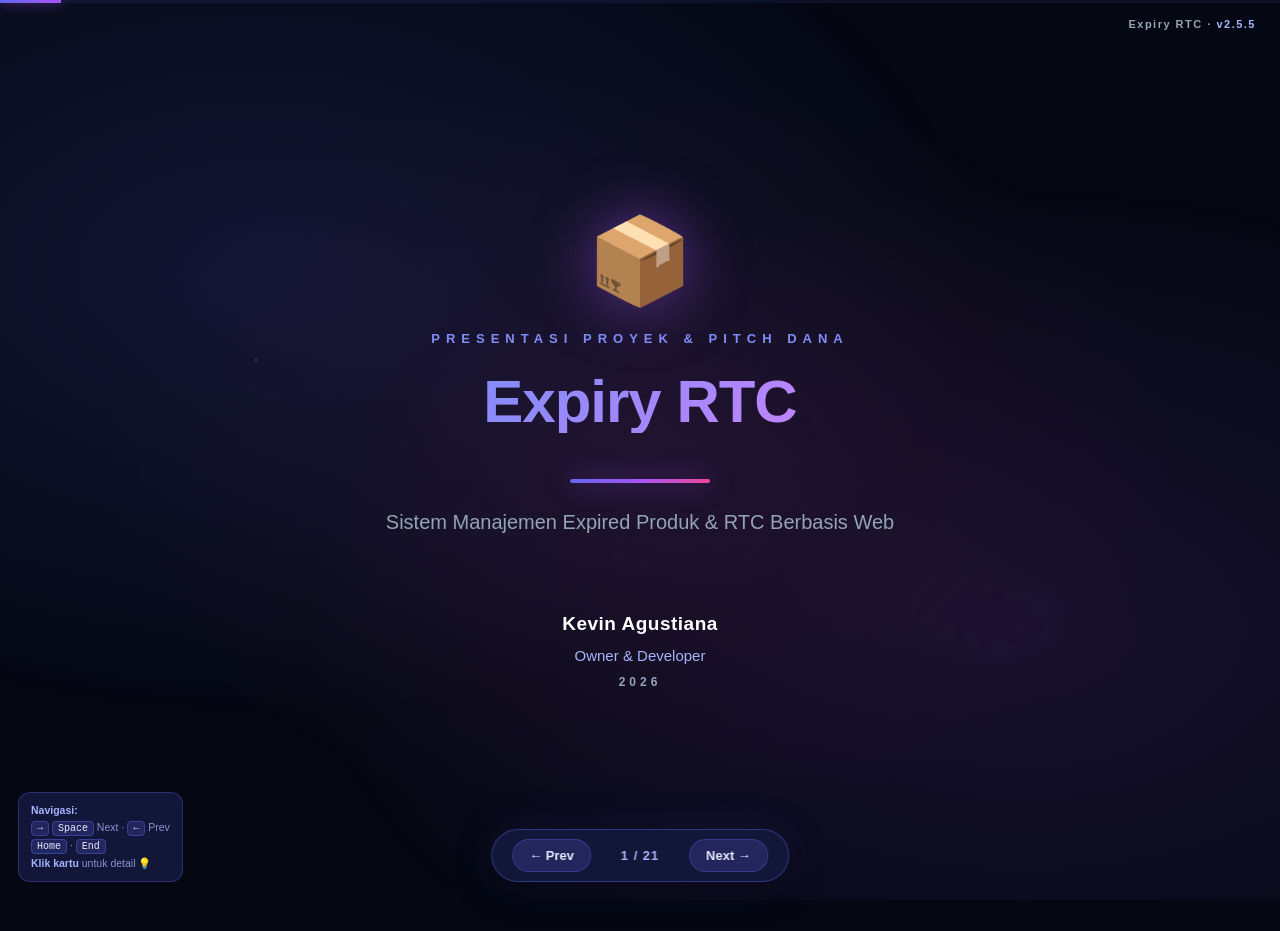
<file: presentasi.html>
<!DOCTYPE html>
<html lang="id">
<head>
<meta charset="UTF-8">
<meta name="viewport" content="width=device-width, initial-scale=1.0">
<title>Expiry RTC — Presentasi Proyek & Pitch Dana</title>
<style>
  * { box-sizing: border-box; margin: 0; padding: 0; }
  body {
    font-family: -apple-system, BlinkMacSystemFont, 'Segoe UI', Roboto, sans-serif;
    background: #050813; color: #e8ecff; overflow: hidden; height: 100vh;
    -webkit-font-smoothing: antialiased;
  }

  #particles {
    position: fixed; inset: 0; z-index: 0; pointer-events: none;
    background:
      radial-gradient(ellipse at 20% 30%, rgba(99,102,241,.15) 0%, transparent 50%),
      radial-gradient(ellipse at 80% 70%, rgba(168,85,247,.12) 0%, transparent 50%),
      radial-gradient(ellipse at 50% 50%, rgba(236,72,153,.08) 0%, transparent 60%);
  }
  #particles::before {
    content: ''; position: absolute; inset: 0;
    background-image:
      radial-gradient(1px 1px at 10% 20%, #fff, transparent),
      radial-gradient(1px 1px at 30% 70%, #a5b4fc, transparent),
      radial-gradient(2px 2px at 70% 30%, #fff, transparent),
      radial-gradient(1px 1px at 90% 60%, #ec4899, transparent),
      radial-gradient(1px 1px at 50% 90%, #6366f1, transparent),
      radial-gradient(2px 2px at 15% 80%, #fff, transparent),
      radial-gradient(1px 1px at 65% 15%, #a855f7, transparent),
      radial-gradient(1px 1px at 85% 40%, #fff, transparent),
      radial-gradient(1px 1px at 40% 50%, #818cf8, transparent);
    background-size: 200% 200%;
    animation: drift 60s linear infinite;
    opacity: .6;
  }
  @keyframes drift {
    0% { background-position: 0% 0%; }
    100% { background-position: 100% 100%; }
  }

  .deck { position: relative; width: 100vw; height: 100vh; z-index: 1; }
  .slide {
    position: absolute; inset: 0;
    display: flex; flex-direction: column;
    padding: 55px 70px; overflow-y: auto;
    opacity: 0;
    transform: translateY(40px) scale(.98);
    transition: opacity .55s cubic-bezier(.4,0,.2,1), transform .55s cubic-bezier(.4,0,.2,1);
    pointer-events: none;
  }
  .slide.active {
    opacity: 1; transform: translateY(0) scale(1); pointer-events: auto;
  }
  .slide.prev { transform: translateY(-40px) scale(.98); }
  .slide.center { justify-content: center; align-items: center; text-align: center; }

  .slide.active > * { animation: staggerIn .55s cubic-bezier(.4,0,.2,1) backwards; }
  .slide.active > *:nth-child(1) { animation-delay: .08s; }
  .slide.active > *:nth-child(2) { animation-delay: .16s; }
  .slide.active > *:nth-child(3) { animation-delay: .24s; }
  .slide.active > *:nth-child(4) { animation-delay: .32s; }
  .slide.active > *:nth-child(5) { animation-delay: .40s; }
  @keyframes staggerIn {
    from { opacity: 0; transform: translateY(24px); }
    to { opacity: 1; transform: translateY(0); }
  }

  h1 {
    font-size: 60px; font-weight: 900; line-height: 1.05; margin-bottom: 24px;
    letter-spacing: -1px;
    background: linear-gradient(135deg, #818cf8, #c084fc, #f472b6, #818cf8);
    background-size: 300% 300%;
    -webkit-background-clip: text; -webkit-text-fill-color: transparent;
    background-clip: text;
    animation: gradientShift 6s ease infinite;
  }
  @keyframes gradientShift {
    0%, 100% { background-position: 0% 50%; }
    50% { background-position: 100% 50%; }
  }
  h2 {
    font-size: 34px; font-weight: 800; margin-bottom: 24px; color: #fff;
    letter-spacing: -.5px;
    display: flex; align-items: center; gap: 14px;
  }
  h2::after {
    content: ''; flex: 1; height: 1px;
    background: linear-gradient(90deg, rgba(99,102,241,.5), transparent);
  }
  h3 { font-size: 18px; font-weight: 700; margin-bottom: 12px; color: #a5b4fc; letter-spacing: .3px; }
  p { font-size: 16px; line-height: 1.7; color: #c7d2fe; margin-bottom: 12px; }
  ul { list-style: none; padding: 0; }
  li {
    font-size: 15px; line-height: 1.6; color: #c7d2fe;
    padding-left: 30px; position: relative; margin-bottom: 8px;
  }
  li::before { content: '▸'; position: absolute; left: 8px; color: #a855f7; font-weight: bold; }
  .subtitle { font-size: 20px; color: #94a3b8; margin-bottom: 32px; }
  .tagline {
    font-size: 13px; color: #818cf8; letter-spacing: 6px;
    text-transform: uppercase; margin-bottom: 24px; font-weight: 700;
    animation: pulseGlow 2s ease-in-out infinite alternate;
  }
  @keyframes pulseGlow {
    0% { text-shadow: 0 0 8px rgba(129,140,248,.4); }
    100% { text-shadow: 0 0 20px rgba(129,140,248,.9), 0 0 40px rgba(168,85,247,.4); }
  }

  .grid-2 { display: grid; grid-template-columns: 1fr 1fr; gap: 20px; margin-top: 16px; }
  .grid-3 { display: grid; grid-template-columns: repeat(3, 1fr); gap: 16px; margin-top: 16px; }
  .grid-4 { display: grid; grid-template-columns: repeat(4, 1fr); gap: 14px; margin-top: 16px; }

  .card {
    background: linear-gradient(135deg, rgba(99, 102, 241, 0.08), rgba(168, 85, 247, 0.04));
    border: 1px solid rgba(99, 102, 241, 0.25);
    border-radius: 16px; padding: 20px;
    transition: all .35s cubic-bezier(.4,0,.2,1);
    cursor: pointer; position: relative; overflow: hidden;
  }
  .card::before {
    content: ''; position: absolute; top: 0; left: -100%;
    width: 100%; height: 100%;
    background: linear-gradient(90deg, transparent, rgba(168,85,247,.15), transparent);
    transition: left .6s;
  }
  .card:hover::before { left: 100%; }
  .card:hover {
    transform: translateY(-6px) scale(1.02);
    border-color: rgba(168, 85, 247, 0.7);
    box-shadow: 0 20px 60px rgba(99, 102, 241, 0.3), 0 0 0 1px rgba(168, 85, 247, 0.2);
  }
  .card::after {
    content: '💡'; position: absolute; top: 10px; right: 12px;
    font-size: 11px; opacity: 0; transition: opacity .3s;
  }
  .card:hover::after { opacity: .5; }
  .card .icon { font-size: 30px; margin-bottom: 10px; display: block; transition: transform .35s; }
  .card:hover .icon { transform: scale(1.15) rotate(-5deg); }
  .card h4 { font-size: 15px; font-weight: 700; color: #fff; margin-bottom: 6px; }
  .card p { font-size: 12.5px; color: #a5b4fc; margin: 0; line-height: 1.5; }

  .card.good {
    background: linear-gradient(135deg, rgba(34, 197, 94, 0.1), rgba(34, 197, 94, 0.03));
    border-color: rgba(34, 197, 94, 0.35);
  }
  .card.good:hover {
    border-color: rgba(34, 197, 94, 0.8);
    box-shadow: 0 20px 60px rgba(34, 197, 94, 0.25), 0 0 0 1px rgba(34, 197, 94, 0.3);
  }
  .card.good h4 { color: #86efac; }

  .card.bad {
    background: linear-gradient(135deg, rgba(239, 68, 68, 0.1), rgba(239, 68, 68, 0.03));
    border-color: rgba(239, 68, 68, 0.35);
  }
  .card.bad:hover {
    border-color: rgba(239, 68, 68, 0.8);
    box-shadow: 0 20px 60px rgba(239, 68, 68, 0.25), 0 0 0 1px rgba(239, 68, 68, 0.3);
  }
  .card.bad h4 { color: #fca5a5; }

  .card.warn {
    background: linear-gradient(135deg, rgba(251, 191, 36, 0.1), rgba(251, 191, 36, 0.03));
    border-color: rgba(251, 191, 36, 0.35);
  }
  .card.warn:hover {
    border-color: rgba(251, 191, 36, 0.8);
    box-shadow: 0 20px 60px rgba(251, 191, 36, 0.25), 0 0 0 1px rgba(251, 191, 36, 0.3);
  }
  .card.warn h4 { color: #fcd34d; }

  .stat {
    background: linear-gradient(135deg, rgba(99, 102, 241, 0.15), rgba(168, 85, 247, 0.08));
    border: 1px solid rgba(99, 102, 241, 0.35);
    border-radius: 16px; padding: 20px; text-align: center;
    position: relative; overflow: hidden; transition: all .35s;
  }
  .stat:hover {
    transform: translateY(-4px);
    border-color: rgba(168, 85, 247, 0.7);
    box-shadow: 0 16px 50px rgba(99,102,241,.3);
  }
  .stat .num {
    font-size: 36px; font-weight: 900; display: block;
    background: linear-gradient(135deg, #fff, #c7d2fe);
    -webkit-background-clip: text; -webkit-text-fill-color: transparent;
    background-clip: text; letter-spacing: -1px;
  }
  .stat .lbl {
    font-size: 11px; color: #a5b4fc; text-transform: uppercase;
    letter-spacing: 1.5px; margin-top: 6px; font-weight: 600;
  }

  .badge {
    display: inline-block; padding: 4px 11px; border-radius: 20px;
    font-size: 11px; font-weight: 700; margin: 2px 2px 2px 0;
    white-space: nowrap;
  }
  .badge-blue   { background: #dbeafe; color: #1e40af; }
  .badge-green  { background: #dcfce7; color: #166534; }
  .badge-purple { background: #ede9fe; color: #5b21b6; }
  .badge-orange { background: #fef3c7; color: #92400e; }
  .badge-pink   { background: #fce7f3; color: #9d174d; }
  .badge-red    { background: #fee2e2; color: #991b1b; }
  .badge-gray   { background: #e5e7eb; color: #374151; }

  table {
    width: 100%; border-collapse: collapse; margin-top: 16px;
    background: rgba(99, 102, 241, 0.04);
    border-radius: 14px; overflow: hidden;
    border: 1px solid rgba(99, 102, 241, 0.2);
  }
  th {
    background: rgba(99, 102, 241, 0.22); padding: 12px 16px; text-align: left;
    font-size: 12px; font-weight: 700; color: #fff;
    text-transform: uppercase; letter-spacing: 1px;
  }
  td {
    padding: 10px 16px; font-size: 13px; color: #c7d2fe;
    border-top: 1px solid rgba(99, 102, 241, 0.12);
    vertical-align: middle;
  }
  table tr:not(:first-child):hover { background: rgba(99, 102, 241, 0.1); }
  td b { color: #fff; }

  .modal-bg {
    position: fixed; inset: 0;
    background: rgba(5, 8, 19, .88);
    backdrop-filter: blur(12px); -webkit-backdrop-filter: blur(12px);
    z-index: 500; display: none; align-items: center; justify-content: center;
    padding: 40px; opacity: 0; transition: opacity .3s;
  }
  .modal-bg.show { display: flex; opacity: 1; }
  .modal {
    background: linear-gradient(135deg, #141a3d, #1a1f4a);
    border: 1px solid rgba(168, 85, 247, 0.4);
    border-radius: 24px; padding: 32px 36px;
    max-width: 560px; width: 100%;
    box-shadow: 0 40px 100px rgba(0,0,0,.6), 0 0 60px rgba(168,85,247,.25);
    position: relative;
    transform: scale(.9) translateY(20px);
    transition: transform .35s cubic-bezier(.4,0,.2,1);
    max-height: 80vh; overflow-y: auto;
  }
  .modal-bg.show .modal { transform: scale(1) translateY(0); }
  .modal-icon { font-size: 48px; margin-bottom: 12px; animation: modalIconPop .5s cubic-bezier(.34,1.56,.64,1); }
  @keyframes modalIconPop {
    0% { transform: scale(0) rotate(-45deg); }
    100% { transform: scale(1) rotate(0); }
  }
  .modal h3 { font-size: 20px; color: #fff; margin-bottom: 12px; }
  .modal p { font-size: 14.5px; line-height: 1.75; color: #c7d2fe; margin-bottom: 10px; }
  .modal .modal-close {
    position: absolute; top: 14px; right: 18px;
    background: rgba(239, 68, 68, 0.15);
    border: 1px solid rgba(239, 68, 68, 0.4);
    color: #fca5a5; width: 34px; height: 34px; border-radius: 50%;
    font-size: 20px; cursor: pointer; transition: all .2s;
    display: flex; align-items: center; justify-content: center;
    font-family: inherit;
  }
  .modal .modal-close:hover { background: rgba(239, 68, 68, 0.3); transform: rotate(90deg); }

  .nav {
    position: fixed; bottom: 18px; left: 50%; transform: translateX(-50%);
    background: rgba(20, 26, 61, 0.92);
    backdrop-filter: blur(16px); -webkit-backdrop-filter: blur(16px);
    border: 1px solid rgba(99, 102, 241, 0.4);
    border-radius: 44px; padding: 9px 20px;
    display: flex; align-items: center; gap: 14px;
    z-index: 100;
    box-shadow: 0 8px 32px rgba(0,0,0,.5), 0 0 40px rgba(99,102,241,.15);
  }
  .nav button {
    background: rgba(99, 102, 241, 0.2); color: #e8ecff;
    border: 1px solid rgba(99, 102, 241, 0.35);
    border-radius: 22px; padding: 8px 16px;
    font-size: 13px; font-weight: 700;
    cursor: pointer; font-family: inherit; transition: all .25s;
    display: flex; align-items: center; gap: 6px;
  }
  .nav button:hover {
    background: rgba(99, 102, 241, 0.5);
    border-color: rgba(168, 85, 247, 0.7);
    transform: translateY(-1px);
    box-shadow: 0 6px 20px rgba(99,102,241,.4);
  }
  .nav .counter {
    font-size: 13px; color: #a5b4fc; font-weight: 700;
    min-width: 70px; text-align: center; letter-spacing: 1px;
    font-variant-numeric: tabular-nums;
  }

  .progress {
    position: fixed; top: 0; left: 0; right: 0; height: 3px;
    background: rgba(99, 102, 241, 0.1); z-index: 200;
  }
  .progress > div {
    height: 100%;
    background: linear-gradient(90deg, #6366f1, #a855f7, #ec4899, #6366f1);
    background-size: 300% 100%;
    animation: progressShift 3s linear infinite;
    transition: width .4s cubic-bezier(.4,0,.2,1);
    box-shadow: 0 0 12px rgba(168, 85, 247, 0.8);
  }
  @keyframes progressShift {
    0% { background-position: 0% 50%; }
    100% { background-position: 100% 50%; }
  }

  .footer {
    position: fixed; top: 18px; right: 24px;
    font-size: 11px; color: #94a3b8; z-index: 50;
    letter-spacing: 1.5px; font-weight: 600;
  }
  .footer b { color: #a5b4fc; }

  .hint {
    position: fixed; bottom: 18px; left: 18px;
    background: rgba(20, 26, 61, 0.92); backdrop-filter: blur(12px);
    border: 1px solid rgba(99, 102, 241, 0.3);
    border-radius: 12px; padding: 9px 12px;
    font-size: 10.5px; color: #8894c9;
    z-index: 100; line-height: 1.6; max-width: 180px;
  }
  .hint b { color: #a5b4fc; }
  .hint kbd {
    background: rgba(99,102,241,.2);
    border: 1px solid rgba(99,102,241,.4);
    border-radius: 4px; padding: 1px 5px;
    font-size: 10px; color: #e8ecff; font-family: monospace;
  }

  .hero-icon {
    font-size: 85px; margin-bottom: 20px;
    animation: heroFloat 3s ease-in-out infinite;
    filter: drop-shadow(0 0 30px rgba(168,85,247,.5));
  }
  @keyframes heroFloat {
    0%, 100% { transform: translateY(0) rotate(-2deg); }
    50% { transform: translateY(-12px) rotate(2deg); }
  }
  .hero-line {
    width: 140px; height: 4px;
    background: linear-gradient(90deg, #6366f1, #a855f7, #ec4899);
    border-radius: 2px; margin: 22px auto;
    box-shadow: 0 0 24px rgba(168,85,247,.6);
    animation: heroLinePulse 2s ease-in-out infinite alternate;
  }
  @keyframes heroLinePulse {
    0% { width: 120px; opacity: .8; }
    100% { width: 180px; opacity: 1; }
  }
  .author { font-size: 15px; color: #a5b4fc; margin-top: 36px; line-height: 1.8; }
  .author b { color: #fff; font-size: 19px; letter-spacing: .5px; }
  .date { font-size: 12px; color: #94a3b8; margin-top: 6px; letter-spacing: 4px; font-weight: 600; }

  .highlight {
    background: linear-gradient(135deg, rgba(99, 102, 241, 0.15), rgba(168, 85, 247, 0.08));
    border-left: 4px solid #a855f7;
    padding: 18px 22px; border-radius: 10px; margin: 14px 0;
    box-shadow: inset 0 0 40px rgba(99,102,241,.06);
    position: relative;
  }
  .highlight::before {
    content: ''; position: absolute; left: -4px; top: 0; bottom: 0;
    width: 4px; background: linear-gradient(180deg, #6366f1, #ec4899);
    border-radius: 2px;
  }
  .highlight p { margin: 0; color: #e8ecff; }

  .divider {
    width: 100%; height: 1px;
    background: linear-gradient(90deg, transparent, rgba(99,102,241,.5), transparent);
    margin: 16px 0;
  }

  @media print {
    body { overflow: visible; height: auto; background: #fff; color: #000; }
    .slide {
      position: relative; page-break-after: always;
      display: flex !important; opacity: 1 !important;
      transform: none !important; height: 100vh; padding: 40px;
    }
    .nav, .progress, .footer, .hint, #particles, .modal-bg { display: none !important; }
  }

  @media (max-width: 768px) {
    .slide { padding: 26px 18px; }
    h1 { font-size: 34px; }
    h2 { font-size: 22px; }
    .grid-2, .grid-3, .grid-4 { grid-template-columns: 1fr; }
    .hero-icon { font-size: 60px; }
    .hint { display: none; }
  }
</style>
</head>
<body>
<div id="particles" aria-hidden="true"></div>
<div class="progress"><div id="progbar" style="width:0%"></div></div>
<div class="footer">Expiry RTC · <b>v2.5.5</b></div>

<div class="hint">
  <b>Navigasi:</b><br>
  <kbd>→</kbd> <kbd>Space</kbd> Next · <kbd>←</kbd> Prev<br>
  <kbd>Home</kbd> · <kbd>End</kbd><br>
  <b>Klik kartu</b> untuk detail 💡
</div>

<div class="deck">

  <!-- 1. COVER -->
  <section class="slide active center">
    <div class="hero-icon">📦</div>
    <div class="tagline">Presentasi Proyek &amp; Pitch Dana</div>
    <h1>Expiry RTC</h1>
    <div class="hero-line"></div>
    <p class="subtitle">Sistem Manajemen Expired Produk &amp; RTC Berbasis Web</p>
    <div class="author">
      <b>Kevin Agustiana</b><br>
      Owner &amp; Developer
    </div>
    <div class="date">2026</div>
  </section>

  <!-- 2. LATAR BELAKANG -->
  <section class="slide">
    <h2>Latar Belakang</h2>
    <p style="font-size:18px;margin-bottom:20px">Tantangan nyata dalam mengelola produk mendekati kedaluwarsa di supermarket:</p>
    <div class="grid-2">
      <div class="card" data-popup="expired">
        <span class="icon">⏰</span>
        <h4>Produk Expired Terlewat</h4>
        <p>Produk kadaluwarsa tidak terdeteksi tepat waktu → rugi finansial</p>
      </div>
      <div class="card" data-popup="manual">
        <span class="icon">📋</span>
        <h4>Pencatatan Manual</h4>
        <p>Monitoring RTC masih pakai buku/spreadsheet manual</p>
      </div>
      <div class="card" data-popup="divisi">
        <span class="icon">👥</span>
        <h4>Multi Divisi Kompleks</h4>
        <p>Setiap divisi punya aturan RTC berbeda</p>
      </div>
      <div class="card" data-popup="analitik">
        <span class="icon">📊</span>
        <h4>Tanpa Data Analitik</h4>
        <p>Tidak ada insight produk mana yang paling sering dicek expired-nya</p>
      </div>
    </div>
  </section>

  <!-- 3. SOLUSI -->
  <section class="slide">
    <h2>Solusi: Expiry RTC</h2>
    <div class="highlight">
      <p style="font-size:17px">Aplikasi web progresif untuk memantau, mengelola, dan menindaklanjuti produk mendekati kedaluwarsa secara real-time dengan sistem multi-divisi yang terintegrasi.</p>
    </div>
    <div class="grid-3" style="margin-top:20px">
      <div class="card" data-popup="scan">
        <span class="icon">📷</span>
        <h4>Scan Barcode</h4>
        <p>Cek status produk instan lewat kamera HP</p>
      </div>
      <div class="card" data-popup="rtc">
        <span class="icon">⏱️</span>
        <h4>Jadwal RTC Otomatis</h4>
        <p>Timeline RTC otomatis sesuai divisi</p>
      </div>
      <div class="card" data-popup="notif">
        <span class="icon">🔔</span>
        <h4>Notifikasi Harian</h4>
        <p>Reminder otomatis produk yang harus ditindak</p>
      </div>
    </div>
  </section>

  <!-- 4. FITUR UTAMA -->
  <section class="slide">
    <h2>Fitur Utama</h2>
    <div class="grid-3" style="margin-top:14px">
      <div class="card" data-popup="f1">
        <span class="icon">📷</span>
        <h4>Scan &amp; Input Cepat</h4>
        <p>Scan barcode atau input manual</p>
      </div>
      <div class="card" data-popup="f2">
        <span class="icon">📋</span>
        <h4>Dasbor Per Divisi</h4>
        <p>Filter otomatis by divisi user</p>
      </div>
      <div class="card" data-popup="f3">
        <span class="icon">⚠️</span>
        <h4>Deteksi Terlewat</h4>
        <p>Alert RTC yang belum dijalankan</p>
      </div>
      <div class="card" data-popup="f4">
        <span class="icon">📊</span>
        <h4>Top Scan Analytics</h4>
        <p>Produk paling sering di-scan</p>
      </div>
      <div class="card" data-popup="f5">
        <span class="icon">📚</span>
        <h4>Master Produk</h4>
        <p>Database dengan pola RTC</p>
      </div>
      <div class="card" data-popup="f6">
        <span class="icon">🔐</span>
        <h4>Multi-Role &amp; Divisi</h4>
        <p>4 role dengan akses berbeda</p>
      </div>
    </div>
  </section>

  <!-- 5. STRUKTUR DIVISI -->
  <section class="slide">
    <h2>Struktur Divisi</h2>
    <table>
      <tr>
        <th>Divisi</th>
        <th>Contoh Produk</th>
        <th>Aturan RTC</th>
      </tr>
      <tr>
        <td><span class="badge badge-green">🛒 Grocery</span></td>
        <td>Beras, minyak, mie, snack, household</td>
        <td>H-90 (Lokal) / H-30 (Import)</td>
      </tr>
      <tr>
        <td><span class="badge badge-purple">🥛 Daily &amp; Dairy</span></td>
        <td>Susu, keju, yogurt, frozen, roti kemasan</td>
        <td>Pola RTC bertingkat</td>
      </tr>
      <tr>
        <td><span class="badge badge-orange">🥬 Perishable</span></td>
        <td>Buah, sayur, daging, produk segar</td>
        <td>H-1 (cepat &amp; sederhana)</td>
      </tr>
      <tr>
        <td><span class="badge badge-pink">💄 Health &amp; Beauty</span></td>
        <td>Skincare, makeup, obat, vitamin</td>
        <td>Pola RTC bertingkat</td>
      </tr>
    </table>
  </section>

  <!-- 6. ROLE & AKSES -->
  <section class="slide">
    <h2>Role &amp; Akses</h2>
    <div class="grid-4">
      <div class="card" style="text-align:center" data-popup="r-owner">
        <span class="icon">👑</span>
        <h4>Owner</h4>
        <p>Akses penuh semua fitur &amp; divisi</p>
      </div>
      <div class="card" style="text-align:center" data-popup="r-manager">
        <span class="icon">🎯</span>
        <h4>Manager</h4>
        <p>Switch divisi, kelola admin &amp; staff</p>
      </div>
      <div class="card" style="text-align:center" data-popup="r-admin">
        <span class="icon">🎭</span>
        <h4>Admin</h4>
        <p>Kelola master, user, upload produk</p>
      </div>
      <div class="card" style="text-align:center" data-popup="r-staff">
        <span class="icon">👤</span>
        <h4>Staff</h4>
        <p>Scan produk (terkunci 1 divisi)</p>
      </div>
    </div>
  </section>

  <!-- 7. TEKNOLOGI -->
  <section class="slide">
    <h2>Teknologi yang Digunakan</h2>
    <div class="grid-3" style="margin-top:14px">
      <div class="card" data-popup="t-fe">
        <span class="icon">⚡</span>
        <h4>Frontend</h4>
        <p><b style="color:#fff">Vanilla JavaScript</b><br>HTML5, CSS3 modular</p>
      </div>
      <div class="card" data-popup="t-be">
        <span class="icon">🔥</span>
        <h4>Backend</h4>
        <p><b style="color:#fff">Firebase Firestore</b><br>Real-time database</p>
      </div>
      <div class="card" data-popup="t-bc">
        <span class="icon">📷</span>
        <h4>Barcode</h4>
        <p><b style="color:#fff">Html5Qrcode</b><br>EAN, UPC, Code128</p>
      </div>
      <div class="card" data-popup="t-host">
        <span class="icon">🌐</span>
        <h4>Hosting</h4>
        <p><b style="color:#fff">GitHub Pages</b><br>HTTPS otomatis</p>
      </div>
      <div class="card" data-popup="t-ui">
        <span class="icon">🎨</span>
        <h4>UI/UX</h4>
        <p><b style="color:#fff">5 Tema Dinamis</b><br>Mode gelap &amp; terang</p>
      </div>
      <div class="card" data-popup="t-res">
        <span class="icon">📱</span>
        <h4>Responsive</h4>
        <p><b style="color:#fff">Mobile-First</b><br>Optimal HP &amp; tablet</p>
      </div>
    </div>
  </section>

  <!-- 8. ARSITEKTUR -->
  <section class="slide">
    <h2>Arsitektur Sistem</h2>
    <div style="display:flex;align-items:center;justify-content:center;gap:24px;margin-top:20px;flex-wrap:wrap">
      <div class="card" style="width:190px;text-align:center" data-popup="a-client">
        <span class="icon">📱</span>
        <h4>Client</h4>
        <p>HP / Tablet<br>Browser modern</p>
      </div>
      <div style="font-size:26px;color:#a855f7">→</div>
      <div class="card" style="width:190px;text-align:center" data-popup="a-auth">
        <span class="icon">🔐</span>
        <h4>Auth Layer</h4>
        <p>Session + Role<br>Divisi-based access</p>
      </div>
      <div style="font-size:26px;color:#a855f7">→</div>
      <div class="card" style="width:190px;text-align:center" data-popup="a-db">
        <span class="icon">🔥</span>
        <h4>Firestore</h4>
        <p>Cloud DB<br>Real-time sync</p>
      </div>
    </div>
    <div class="divider"></div>
    <h3>Optimasi Cache</h3>
    <ul>
      <li>Cache localStorage per-divisi (TTL 4 jam) → hemat ~90% reads</li>
      <li>Batch operation untuk upload &amp; bulk move → hemat writes</li>
      <li>Realtime sync hanya aktif di halaman Dasbor</li>
      <li>Total pemakaian setelah optimasi: <b style="color:#4ade80">~30% limit gratis</b></li>
    </ul>
  </section>

  <!-- 9. PENCAPAIAN -->
  <section class="slide">
    <h2>Pencapaian</h2>
    <div class="grid-4">
      <div class="stat"><span class="num">4</span><span class="lbl">Divisi</span></div>
      <div class="stat"><span class="num">4</span><span class="lbl">Role User</span></div>
      <div class="stat"><span class="num">5</span><span class="lbl">Tema UI</span></div>
      <div class="stat"><span class="num">1.7K+</span><span class="lbl">Produk Master</span></div>
    </div>
    <div class="grid-3" style="margin-top:24px">
      <div class="stat"><span class="num">90%</span><span class="lbl">Hemat Kuota</span></div>
      <div class="stat"><span class="num">100%</span><span class="lbl">Mobile Ready</span></div>
      <div class="stat"><span class="num">0</span><span class="lbl">Biaya Bulanan</span></div>
    </div>
  </section>

  <!-- 10. KELEBIHAN -->
  <section class="slide">
    <h2>💚 Kelebihan Sistem</h2>
    <div class="grid-3" style="margin-top:12px">
      <div class="card good" data-popup="k1">
        <span class="icon">💰</span>
        <h4>100% Gratis</h4>
        <p>Firebase Spark + GitHub Pages</p>
      </div>
      <div class="card good" data-popup="k2">
        <span class="icon">⚡</span>
        <h4>Ringan &amp; Cepat</h4>
        <p>Tanpa framework berat</p>
      </div>
      <div class="card good" data-popup="k3">
        <span class="icon">📱</span>
        <h4>Mobile-First</h4>
        <p>Desain dari HP dulu</p>
      </div>
      <div class="card good" data-popup="k4">
        <span class="icon">🎯</span>
        <h4>Multi-Divisi</h4>
        <p>Aturan RTC berbeda per divisi</p>
      </div>
      <div class="card good" data-popup="k5">
        <span class="icon">🔍</span>
        <h4>Audit Trail</h4>
        <p>Semua aksi tercatat</p>
      </div>
      <div class="card good" data-popup="k6">
        <span class="icon">🔄</span>
        <h4>Real-time Sync</h4>
        <p>Update antar device otomatis</p>
      </div>
    </div>
  </section>

  <!-- 11. KEKURANGAN -->
  <section class="slide">
    <h2>⚠️ Kekurangan &amp; Limitasi</h2>
    <div class="grid-3" style="margin-top:12px">
      <div class="card bad" data-popup="b1">
        <span class="icon">🔓</span>
        <h4>Autentikasi Belum Kuat</h4>
        <p>Password plain-text</p>
      </div>
      <div class="card bad" data-popup="b2">
        <span class="icon">📦</span>
        <h4>Kapasitas Spark Plan</h4>
        <p>Limit 50K reads/hari</p>
      </div>
      <div class="card bad" data-popup="b3">
        <span class="icon">📴</span>
        <h4>Belum PWA / Offline</h4>
        <p>Butuh internet</p>
      </div>
      <div class="card bad" data-popup="b4">
        <span class="icon">🔔</span>
        <h4>Notifikasi Terbatas</h4>
        <p>Belum push notification</p>
      </div>
      <div class="card bad" data-popup="b5">
        <span class="icon">🏪</span>
        <h4>Single Store</h4>
        <p>1 instance = 1 toko</p>
      </div>
      <div class="card bad" data-popup="b6">
        <span class="icon">🔗</span>
        <h4>Vendor Lock-in</h4>
        <p>Bergantung Firebase</p>
      </div>
    </div>
  </section>

  <!-- 12. RENCANA MITIGASI -->
  <section class="slide">
    <h2>🛠️ Rencana Mitigasi</h2>
    <p style="margin-bottom:12px">Setiap kekurangan sudah ada solusinya, direncanakan dalam roadmap:</p>
    <table>
      <tr>
        <th style="width:32%">Kekurangan</th>
        <th>Solusi</th>
        <th style="width:16%">Target</th>
      </tr>
      <tr>
        <td>Password plain-text</td>
        <td>Migrasi ke Firebase Auth + bcrypt hash</td>
        <td><span class="badge badge-orange">Q4 2026</span></td>
      </tr>
      <tr>
        <td>Kapasitas Spark Plan</td>
        <td>Optimasi lanjut + Blaze atau Supabase</td>
        <td><span class="badge badge-orange">Q4 2026</span></td>
      </tr>
      <tr>
        <td>Belum offline</td>
        <td>Implementasi PWA + Service Worker</td>
        <td><span class="badge badge-orange">Q1 2027</span></td>
      </tr>
      <tr>
        <td>Notifikasi terbatas</td>
        <td>Web Push + WhatsApp API</td>
        <td><span class="badge badge-orange">Q1 2027</span></td>
      </tr>
      <tr>
        <td>Single store</td>
        <td>Tambah <code>store_id</code>, filter per toko</td>
        <td><span class="badge badge-blue">Q2 2027</span></td>
      </tr>
      <tr>
        <td>Vendor lock-in</td>
        <td>Abstraksi data layer, siap migrasi</td>
        <td><span class="badge badge-blue">Backlog</span></td>
      </tr>
    </table>
  </section>

  <!-- 13. SEBELUM VS SESUDAH -->
  <section class="slide">
    <h2>📊 Sebelum vs Sesudah</h2>
    <p style="margin-bottom:14px">Dampak implementasi aplikasi terhadap proses operasional:</p>
    <table>
      <tr>
        <th>Aspek</th>
        <th>Sebelum</th>
        <th>Sesudah</th>
      </tr>
      <tr>
        <td>Pencatatan produk</td>
        <td>Manual dengan buku</td>
        <td><span class="badge badge-green">Otomatis via scan</span></td>
      </tr>
      <tr>
        <td>Deteksi expired</td>
        <td>Reaktif</td>
        <td><span class="badge badge-green">Proaktif (H-90/H-30/H-1)</span></td>
      </tr>
      <tr>
        <td>Monitoring RTC</td>
        <td>Cek satu-satu</td>
        <td><span class="badge badge-green">Alert otomatis</span></td>
      </tr>
      <tr>
        <td>Waktu cek produk</td>
        <td>~2 menit</td>
        <td><span class="badge badge-green">~10 detik</span></td>
      </tr>
      <tr>
        <td>Data analitik</td>
        <td>Tidak ada</td>
        <td><span class="badge badge-green">Top Scan Analytics</span></td>
      </tr>
      <tr>
        <td>Audit trail</td>
        <td>Tidak ada</td>
        <td><span class="badge badge-green">Full log</span></td>
      </tr>
    </table>
  </section>

  <!-- 14. PERBANDINGAN -->
  <section class="slide">
    <h2>🔍 Perbandingan dengan Solusi Lain</h2>
    <table style="font-size:12px">
      <tr>
        <th style="width:22%">Aspek</th>
        <th style="width:20%">Expiry RTC</th>
        <th>Barkus / Shelfy</th>
        <th>Batch ExpiryPro</th>
        <th>SATO Store Mgmt</th>
      </tr>
      <tr>
        <td><b>Tipe</b></td>
        <td><span class="badge badge-purple">Web PWA</span></td>
        <td><span class="badge badge-gray">Mobile</span></td>
        <td><span class="badge badge-gray">Shopify</span></td>
        <td><span class="badge badge-gray">Enterprise</span></td>
      </tr>
      <tr>
        <td><b>Multi-Divisi</b></td>
        <td><span class="badge badge-green">✅ 4</span></td>
        <td><span class="badge badge-red">❌</span></td>
        <td><span class="badge badge-red">❌</span></td>
        <td><span class="badge badge-red">❌</span></td>
      </tr>
      <tr>
        <td><b>Aturan RTC</b></td>
        <td><span class="badge badge-green">✅ H-90/30/1</span></td>
        <td><span class="badge badge-red">❌</span></td>
        <td><span class="badge badge-orange">⚠️</span></td>
        <td><span class="badge badge-orange">⚠️</span></td>
      </tr>
      <tr>
        <td><b>Role</b></td>
        <td><span class="badge badge-green">✅ 4</span></td>
        <td><span class="badge badge-orange">⚠️</span></td>
        <td><span class="badge badge-red">❌</span></td>
        <td><span class="badge badge-green">✅</span></td>
      </tr>
      <tr>
        <td><b>Scan Barcode</b></td>
        <td><span class="badge badge-green">✅</span></td>
        <td><span class="badge badge-green">✅</span></td>
        <td><span class="badge badge-green">✅</span></td>
        <td><span class="badge badge-green">✅</span></td>
      </tr>
      <tr>
        <td><b>Analytics</b></td>
        <td><span class="badge badge-green">✅</span></td>
        <td><span class="badge badge-red">❌</span></td>
        <td><span class="badge badge-red">❌</span></td>
        <td><span class="badge badge-red">❌</span></td>
      </tr>
      <tr>
        <td><b>Batch Upload</b></td>
        <td><span class="badge badge-green">✅</span></td>
        <td><span class="badge badge-red">❌</span></td>
        <td><span class="badge badge-green">✅</span></td>
        <td><span class="badge badge-green">✅</span></td>
      </tr>
      <tr>
        <td><b>Harga</b></td>
        <td><span class="badge badge-green">🆓</span></td>
        <td><span class="badge badge-orange">$5-8</span></td>
        <td><span class="badge badge-orange">$10-30</span></td>
        <td><span class="badge badge-red">$$$</span></td>
      </tr>
      <tr>
        <td><b>B. Indonesia</b></td>
        <td><span class="badge badge-green">✅</span></td>
        <td><span class="badge badge-orange">⚠️</span></td>
        <td><span class="badge badge-red">❌</span></td>
        <td><span class="badge badge-green">✅</span></td>
      </tr>
    </table>
  </section>

  <!-- 15. POSITIONING -->
  <section class="slide">
    <h2>🎯 Positioning Expiry RTC</h2>
    <div class="highlight">
      <p style="font-size:16px"><b>Expiry RTC</b> adalah satu-satunya solusi yang menggabungkan <b>multi-divisi</b>, <b>aturan RTC otomatis</b>, dan <b>analytics Top Scan</b> — semuanya <b>gratis</b> dan <b>berbahasa Indonesia</b>.</p>
    </div>

    <div class="grid-2" style="margin-top:16px">
      <div class="card good" data-popup="p1">
        <span class="icon">🏆</span>
        <h4>Yang Tidak Dimiliki Kompetitor</h4>
        <ul style="margin-top:6px">
          <li style="font-size:12.5px;margin-bottom:5px">RTC bertingkat per divisi</li>
          <li style="font-size:12.5px;margin-bottom:5px">Deteksi "terlewat" untuk RTC</li>
          <li style="font-size:12.5px;margin-bottom:5px">Top Scan Analytics</li>
          <li style="font-size:12.5px;margin-bottom:5px">Bulk set + sesi upload</li>
          <li style="font-size:12.5px">Full audit trail</li>
        </ul>
      </div>
      <div class="card warn" data-popup="p2">
        <span class="icon">📊</span>
        <h4>Pasar yang Dilayani</h4>
        <ul style="margin-top:6px">
          <li style="font-size:12.5px;margin-bottom:5px"><b>Target</b>: Supermarket lokal</li>
          <li style="font-size:12.5px;margin-bottom:5px"><b>Ukuran</b>: 10-100 staff</li>
          <li style="font-size:12.5px;margin-bottom:5px"><b>Budget</b>: Rp 0</li>
          <li style="font-size:12.5px;margin-bottom:5px"><b>Kompetitor</b>: Excel manual</li>
          <li style="font-size:12.5px"><b>Diferensiasi</b>: Multi-divisi + RTC otomatis</li>
        </ul>
      </div>
    </div>

    <div class="divider"></div>

    <div class="grid-3">
      <div class="stat" style="background:rgba(34,197,94,.1);border-color:rgba(34,197,94,.3)">
        <span class="num" style="color:#4ade80">1</span>
        <span class="lbl">Pesaing sejenis di Indonesia</span>
      </div>
      <div class="stat" style="background:rgba(251,191,36,.1);border-color:rgba(251,191,36,.3)">
        <span class="num" style="color:#fcd34d">0</span>
        <span class="lbl">Pesaing dengan sistem RTC</span>
      </div>
      <div class="stat" style="background:rgba(99,102,241,.15);border-color:rgba(99,102,241,.3)">
        <span class="num" style="color:#818cf8">🆓</span>
        <span class="lbl">Biaya bulanan</span>
      </div>
    </div>
  </section>

  <!-- 16. ROADMAP -->
  <section class="slide">
    <h2>Roadmap Pengembangan</h2>
    <table>
      <tr>
        <th>Fase</th>
        <th>Fitur</th>
        <th>Status</th>
      </tr>
      <tr>
        <td>Fase 1</td>
        <td>Login, Scan, Dasbor, Master Produk</td>
        <td><span class="badge badge-green">✅ Selesai</span></td>
      </tr>
      <tr>
        <td>Fase 2</td>
        <td>Multi-divisi, Role &amp; Permission</td>
        <td><span class="badge badge-green">✅ Selesai</span></td>
      </tr>
      <tr>
        <td>Fase 3</td>
        <td>Analytics, Bulk Ops, Log Audit</td>
        <td><span class="badge badge-green">✅ Selesai</span></td>
      </tr>
      <tr>
        <td>Fase 4</td>
        <td>PWA Offline, Push Notif, Auth</td>
        <td><span class="badge badge-orange">🔄 Q4 2026</span></td>
      </tr>
      <tr>
        <td>Fase 5</td>
        <td>Multi-Store, Supabase, WA API</td>
        <td><span class="badge badge-blue">📋 2027</span></td>
      </tr>
    </table>
  </section>

  <!-- 17. MANFAAT BISNIS -->
  <section class="slide">
    <h2>Manfaat untuk Bisnis</h2>
    <div class="grid-2">
      <div class="card good" data-popup="m1">
        <span class="icon">💵</span>
        <h4>Mengurangi Kerugian</h4>
        <p>Produk mendekati expired bisa segera di-RTC</p>
      </div>
      <div class="card good" data-popup="m2">
        <span class="icon">⚡</span>
        <h4>Efisiensi Operasional</h4>
        <p>Staff tidak perlu catat manual</p>
      </div>
      <div class="card good" data-popup="m3">
        <span class="icon">📊</span>
        <h4>Data-Driven Decision</h4>
        <p>Analytics bantu identifikasi fast-moving</p>
      </div>
      <div class="card good" data-popup="m4">
        <span class="icon">👥</span>
        <h4>Akuntabilitas</h4>
        <p>Audit trail lengkap tiap aksi</p>
      </div>
    </div>
  </section>

  <!-- 18. KEBUTUHAN DANA -->
  <section class="slide">
    <h2>💰 Kebutuhan Dana</h2>
    <div class="highlight" style="border-left-color:#ec4899">
      <p style="font-size:17px"><b>Kami mengajukan dana operasional</b> untuk migrasi dan pemeliharaan database server bulanan guna mendukung pertumbuhan jumlah produk dan pengguna.</p>
    </div>

    <div class="grid-3" style="margin-top:22px">
      <div class="stat" style="background:linear-gradient(135deg,rgba(236,72,153,.15),rgba(168,85,247,.1));border-color:rgba(236,72,153,.4)">
        <span class="num" style="color:#f472b6">Rp 400K</span>
        <span class="lbl">Per Bulan</span>
      </div>
      <div class="stat" style="background:linear-gradient(135deg,rgba(99,102,241,.15),rgba(168,85,247,.1));border-color:rgba(99,102,241,.4)">
        <span class="num" style="color:#818cf8">Rp 4,8Jt</span>
        <span class="lbl">Per Tahun</span>
      </div>
      <div class="stat" style="background:linear-gradient(135deg,rgba(34,197,94,.15),rgba(34,197,94,.05));border-color:rgba(34,197,94,.4)">
        <span class="num" style="color:#4ade80">0,01%</span>
        <span class="lbl">Dari Revenue Toko</span>
      </div>
    </div>

    <div class="divider"></div>

    <h3>Mengapa Butuh Dana Ini?</h3>
    <div class="grid-2" style="margin-top:10px">
      <div class="card" data-popup="dana-1">
        <span class="icon">📈</span>
        <h4>Skalabilitas Produk</h4>
        <p>Target 50.000 produk dalam 6 bulan — melampaui kapasitas gratis</p>
      </div>
      <div class="card" data-popup="dana-2">
        <span class="icon">👥</span>
        <h4>Pertumbuhan User</h4>
        <p>50+ user aktif harian dengan peak 20 user bersamaan</p>
      </div>
      <div class="card" data-popup="dana-3">
        <span class="icon">🔒</span>
        <h4>Keamanan Data</h4>
        <p>Perlu autentikasi kuat &amp; backup otomatis</p>
      </div>
      <div class="card" data-popup="dana-4">
        <span class="icon">⚡</span>
        <h4>Performa Stabil</h4>
        <p>Tanpa batas kuota harian — operasional tidak terganggu</p>
      </div>
    </div>
  </section>

  <!-- 19. RINCIAN BIAYA & ROI -->
  <section class="slide">
    <h2>📊 Rincian Biaya &amp; ROI</h2>
    <p style="margin-bottom:14px">Perbandingan biaya investasi vs nilai yang dihasilkan:</p>

    <table>
      <tr>
        <th style="width:40%">Item</th>
        <th style="width:20%">Biaya</th>
        <th>Keterangan</th>
      </tr>
      <tr>
        <td><b>Supabase Pro Plan</b></td>
        <td><span class="badge badge-pink">$25/bln</span></td>
        <td>Database PostgreSQL, 8GB storage, unlimited reads</td>
      </tr>
      <tr>
        <td>Domain Custom (opsional)</td>
        <td><span class="badge badge-orange">$1/bln</span></td>
        <td>.com atau .id, memperkuat branding</td>
      </tr>
      <tr>
        <td>Cloudflare (opsional)</td>
        <td><span class="badge badge-green">Gratis</span></td>
        <td>CDN &amp; DDoS protection</td>
      </tr>
      <tr style="background:rgba(236,72,153,.1)">
        <td><b>Total Biaya Bulanan</b></td>
        <td colspan="2"><b style="color:#f472b6;font-size:16px">~Rp 400.000/bulan</b> (~Rp 4,8 juta/tahun)</td>
      </tr>
    </table>

    <div class="divider"></div>

    <h3>ROI — Return on Investment</h3>
    <div class="grid-2" style="margin-top:10px">
      <div class="card good" data-popup="roi-1">
        <span class="icon">💵</span>
        <h4>Penghematan Produk Expired</h4>
        <p><b style="color:#4ade80">Rp 5-15 juta/bulan</b><br>
        Deteksi proaktif → produk bisa diskon sebelum terbuang</p>
      </div>
      <div class="card good" data-popup="roi-2">
        <span class="icon">⏱️</span>
        <h4>Penghematan Waktu Staff</h4>
        <p><b style="color:#4ade80">~500 jam/bulan</b><br>
        Cek manual ~2 menit vs scan ~10 detik</p>
      </div>
      <div class="card good" data-popup="roi-3">
        <span class="icon">📉</span>
        <h4>Mengurangi Write-Off</h4>
        <p><b style="color:#4ade80">30-50% lebih sedikit</b><br>
        Produk terbuang turun signifikan</p>
      </div>
      <div class="card good" data-popup="roi-4">
        <span class="icon">📈</span>
        <h4>Keputusan Berbasis Data</h4>
        <p><b style="color:#4ade80">Tak terukur nilainya</b><br>
        Analytics bantu optimasi stok &amp; display</p>
      </div>
    </div>

    <div class="highlight" style="border-left-color:#4ade80;background:linear-gradient(135deg,rgba(34,197,94,.15),rgba(34,197,94,.05));margin-top:14px">
      <p style="font-size:15px"><b>Kesimpulan:</b> Investasi <b>Rp 400.000/bulan</b> menghasilkan penghematan <b>Rp 5-15 juta/bulan</b> — <b>ROI 1.250% - 3.750%</b>. Modal balik dalam <b>&lt; 3 hari</b> operasional.</p>
    </div>
  </section>

  <!-- 20. RENCANA MIGRASI -->
  <section class="slide">
    <h2>🚀 Rencana Migrasi &amp; Milestone</h2>
    <p style="margin-bottom:14px">Jika dana disetujui, berikut timeline migrasi ke database baru:</p>

    <table>
      <tr>
        <th style="width:15%">Waktu</th>
        <th style="width:35%">Aktivitas</th>
        <th>Output</th>
      </tr>
      <tr>
        <td><b>Minggu 1-2</b></td>
        <td>Setup Supabase + skema database baru</td>
        <td><span class="badge badge-blue">Infrastruktur siap</span></td>
      </tr>
      <tr>
        <td><b>Minggu 3-4</b></td>
        <td>Migrasi data dari Firebase ke Supabase</td>
        <td><span class="badge badge-blue">Data tersalin 100%</span></td>
      </tr>
      <tr>
        <td><b>Minggu 5-6</b></td>
        <td>Update kode aplikasi + testing</td>
        <td><span class="badge badge-blue">Semua fitur jalan</span></td>
      </tr>
      <tr>
        <td><b>Minggu 7</b></td>
        <td>Uji coba dengan staff (soft launch)</td>
        <td><span class="badge badge-blue">Feedback user</span></td>
      </tr>
      <tr>
        <td><b>Minggu 8</b></td>
        <td>Go-live penuh + monitoring</td>
        <td><span class="badge badge-green">✅ Selesai</span></td>
      </tr>
    </table>

    <div class="divider"></div>

    <h3>Setelah Migrasi Berhasil</h3>
    <div class="grid-3" style="margin-top:10px">
      <div class="card good" data-popup="after-1">
        <span class="icon">♾️</span>
        <h4>Unlimited Reads</h4>
        <p>Tidak ada batas harian — bebas operasional</p>
      </div>
      <div class="card good" data-popup="after-2">
        <span class="icon">🔐</span>
        <h4>Autentikasi Aman</h4>
        <p>Password hash + Row Level Security</p>
      </div>
      <div class="card good" data-popup="after-3">
        <span class="icon">📈</span>
        <h4>Siap Scale</h4>
        <p>Sampai 100K+ produk tanpa masalah</p>
      </div>
    </div>

    <div class="highlight" style="border-left-color:#a855f7;margin-top:14px">
      <p style="font-size:15px"><b>Commitment kami:</b> Migrasi selesai dalam <b>2 bulan</b>. Setelah itu, biaya tetap <b>Rp 400rb/bulan</b> tidak akan naik kecuali user melebihi 100.000 — target akhir 2027.</p>
    </div>
  </section>

  <!-- 21. PENUTUP -->
  <section class="slide center">
    <div class="hero-icon">🙏</div>
    <h1 style="font-size:48px">Terima Kasih</h1>
    <div class="hero-line"></div>
    <p style="font-size:19px;max-width:640px;margin:20px auto">
      Expiry RTC — solusi modern untuk manajemen produk kedaluwarsa di ritel supermarket.
    </p>
    <div class="highlight" style="border-left-color:#4ade80;max-width:600px;margin:24px auto;background:linear-gradient(135deg,rgba(34,197,94,.15),rgba(34,197,94,.05))">
      <p style="font-size:15px;text-align:center"><b>Mohon dukungan dana operasional</b><br>Rp 400.000/bulan untuk migrasi &amp; pemeliharaan database.<br>Investasi kecil, dampak besar untuk operasional toko.</p>
    </div>
    <div class="author" style="margin-top:36px">
      <b>Kevin Agustiana</b><br>
      Owner &amp; Developer<br>
      <span style="color:#818cf8;font-size:13px">expiry-rtc</span>
    </div>
  </section>

</div>

<!-- MODAL POPUP -->
<div class="modal-bg" id="modalBg">
  <div class="modal" id="modal">
    <button class="modal-close" onclick="closeModal()">×</button>
    <div class="modal-icon" id="modalIcon">💡</div>
    <h3 id="modalTitle">Judul</h3>
    <div id="modalBody"></div>
  </div>
</div>

<!-- NAVIGATION -->
<div class="nav">
  <button onclick="prev()" title="Sebelumnya (←)">← Prev</button>
  <span class="counter"><span id="cur">1</span> / <span id="total">21</span></span>
  <button onclick="next()" title="Berikutnya (→)">Next →</button>
</div>

<script>
  /* ============ POPUP DATA ============ */
  const POPUPS = {
    expired: { icon: '⏰', title: 'Produk Expired Terlewat',
      body: 'Di ritel modern, produk dengan tanggal kedaluwarsa dekat sering tidak terdeteksi karena stok bergilir cepat. Akibatnya, produk kedaluwarsa tetap di rak — berisiko komplain pelanggan, denda dari otoritas, dan kerugian finansial langsung. Rata-rata supermarket kehilangan <b>1-3% revenue</b> tiap bulan karena masalah ini.' },
    manual: { icon: '📋', title: 'Pencatatan Manual',
      body: 'Monitoring RTC (Red Tag Clearance) biasanya masih pakai buku atau spreadsheet. Prosesnya lambat, mudah hilang, tidak ada reminder otomatis, dan sulit dilacak siapa yang sudah melakukan apa. Staff kehilangan <b>1-2 jam/hari</b> hanya untuk cek & catat manual.' },
    divisi: { icon: '👥', title: 'Multi Divisi Kompleks',
      body: 'Setiap divisi punya aturan RTC berbeda: Grocery pakai H-90/H-30, Daily & Dairy pakai pola bertingkat, Perishable cukup H-1. Sistem manual tidak bisa menangani perbedaan ini — makanya banyak toko pakai 3-4 buku terpisah atau 3 aplikasi berbeda.' },
    analitik: { icon: '📊', title: 'Tanpa Data Analitik',
      body: 'Tanpa data, manajemen tidak tahu produk mana yang fast-moving atau slow-moving. Keputusan restock & diskon jadi based on feeling. Dengan analytics, bisa diidentifikasi produk mana yang sering dicek expired — indikasi produk mana yang perlu perhatian khusus.' },
    scan: { icon: '📷', title: 'Scan Barcode Instant',
      body: 'Cukup arahkan kamera HP ke barcode produk. Sistem otomatis menampilkan: nama produk, tanggal expired, sisa hari, jadwal RTC, riwayat. Tidak perlu buka buku atau ketik manual. Rata-rata scan selesai dalam <b>2-3 detik</b>.' },
    rtc: { icon: '⏱️', title: 'Jadwal RTC Otomatis',
      body: 'Setiap produk punya pola RTC default sesuai divisinya. Contoh Daily & Dairy: H-30 diskon 30%, H-14 diskon 50%, H-7 diskon 70%, H-2 diskon 80% khusus karyawan. Sistem otomatis menghitung tanggal-tanggal ini dari expiry date produk. Staff cukup centang saat sudah dijalankan.' },
    notif: { icon: '🔔', title: 'Notifikasi Harian',
      body: 'Setiap pagi, aplikasi menampilkan daftar tugas hari ini: produk apa saja yang harus di-RTC hari ini, produk mana yang mendekati H-3, dan produk apa yang sudah terlewat. Staff tidak perlu mengingat — sistem yang mengingatkan.' },
    f1: { icon: '📷', title: 'Scan & Input Cepat',
      body: 'Dua metode input: (1) Scan barcode pakai kamera HP — instan untuk produk sudah terdaftar. (2) Ketik nama dengan autocomplete — untuk produk baru atau jika kamera bermasalah. Kalau produk belum ada di master, sistem langsung menawarkan input baru dengan divisi terkunci sesuai user.' },
    f2: { icon: '📋', title: 'Dasbor Per Divisi',
      body: 'Setiap user hanya melihat produk divisinya. Staff Grocery hanya lihat produk Grocery, staff Daily hanya lihat Daily. Manager & Owner bisa switch divisi via chip di atas dasbor. Ini mencegah kebingungan dan menjaga fokus kerja.' },
    f3: { icon: '⚠️', title: 'Deteksi Terlewat',
      body: 'Kalau ada jadwal RTC yang sudah lewat tanggalnya tapi belum dicentang, otomatis masuk filter "Terlewat" dengan badge merah. Menampilkan berapa hari telat dan tindakan apa yang terlewat. Manajemen bisa monitoring compliance staff.' },
    f4: { icon: '📊', title: 'Top Scan Analytics',
      body: 'Sistem mencatat setiap scan produk. Setelah 30 hari, bisa dilihat produk mana yang paling sering di-scan — indikasi produk fast-moving atau produk yang butuh perhatian lebih. Data ini tidak tersedia di sistem manapun.' },
    f5: { icon: '📚', title: 'Master Produk',
      body: 'Database pusat semua produk. Setiap produk punya: barcode, nama, divisi, pola RTC, return H-berapa. Bisa diimpor massal via file master.js. Search cepat, edit inline, dan bulk operations.' },
    f6: { icon: '🔐', title: 'Multi-Role & Divisi',
      body: '4 role: Owner (akses penuh), Manager (switch divisi + kelola user), Admin (kelola master + user), Staff (scan + lihat). Setiap role punya permission berbeda, sehingga tidak ada satu user yang bisa melakukan hal yang tidak seharusnya.' },
    'r-owner': { icon: '👑', title: 'Owner',
      body: 'Akses mutlak ke semua fitur & semua divisi. Bisa kelola user (termasuk Manager), lihat semua log, edit master, upload produk, dan switch divisi kapan saja. Cocok untuk pemilik toko atau direktur.' },
    'r-manager': { icon: '🎯', title: 'Manager',
      body: 'Bisa switch divisi (untuk supervisi multi-divisi), kelola user Admin & Staff, lihat Top Scan Analytics, dan force refresh master. Tidak bisa kelola akun sesama Manager atau Owner.' },
    'r-admin': { icon: '🎭', title: 'Admin',
      body: 'Mengelola Master Produk (tambah, edit, hapus), kelola user Staff saja, upload sesi master.js, dan lihat Log Login. Terkunci di 1 divisi untuk operasional scan. Cocok untuk admin gudang atau data entry.' },
    'r-staff': { icon: '👤', title: 'Staff',
      body: 'Fokus operasional: scan barcode, cek status expired, jalankan RTC. Bisa tambah ke master terbatas (2 produk/hari). Terkunci di 1 divisi. Tidak bisa akses Master, Log, atau Pengguna.' },
    't-fe': { icon: '⚡', title: 'Frontend — Vanilla JavaScript',
      body: 'Tanpa framework seperti React/Vue. Kenapa? Karena aplikasi ini sederhana, ringan, dan ingin loading cepat. Vanilla JS + modul ES6 sudah cukup. Bundle size total < 300KB — loading pertama < 2 detik di 4G.' },
    't-be': { icon: '🔥', title: 'Backend — Firebase Firestore',
      body: 'Database NoSQL cloud dari Google. Dipilih karena: (1) gratis untuk skala kecil, (2) real-time sync built-in, (3) tidak perlu setup server, (4) auto scale. Cocok untuk aplikasi internal tanpa tim IT khusus.' },
    't-bc': { icon: '📷', title: 'Barcode — Html5Qrcode',
      body: 'Library open source untuk baca barcode via kamera browser. Support EAN-13, EAN-8, UPC-A, UPC-E, Code128, Code39, ITF, dan QR Code. Jalan di HP Android & iOS modern tanpa install aplikasi.' },
    't-host': { icon: '🌐', title: 'Hosting — GitHub Pages',
      body: 'Gratis, HTTPS otomatis, CDN global. Cocok untuk static site. Deploy cukup git push. Uptime 99.9%. Untuk aplikasi ini, tidak perlu server berbayar.' },
    't-ui': { icon: '🎨', title: 'UI/UX — 5 Tema Dinamis',
      body: 'Tema: Default, Malam, Siang, Pagi, Sore. Setiap tema punya palet warna + dekorasi latar berbeda (bintang untuk malam, awan untuk siang, dll). User bebas pilih — pengaturan tersimpan per device.' },
    't-res': { icon: '📱', title: 'Responsive — Mobile-First',
      body: 'Didesain dari HP dulu, baru ditingkatkan ke tablet/desktop. 95% user aplikasi ini pakai HP untuk scan. Navigasi bawah (bottom nav), tombol besar, dan form mudah diakses satu tangan.' },
    'a-client': { icon: '📱', title: 'Client Layer',
      body: 'Berjalan di browser HP/tablet. Tugas: tampilkan UI, scan barcode, cache data, kirim ke server. Cache lokal bisa 90% operasi tanpa perlu ke server.' },
    'a-auth': { icon: '🔐', title: 'Auth & Access Layer',
      body: 'Di layer ini terjadi: cek session (sessionStorage), cek role user, filter divisi, dan validasi akses. Semua perizinan dicek di sisi client + (nanti) Firebase Rules.' },
    'a-db': { icon: '🔥', title: 'Firestore Database',
      body: 'Koleksi: products, users, master, master_uploads, master_log, scan_analytics, login_log, deletion_log. Real-time listener aktif hanya di halaman Dasbor untuk hemat kuota.' },
    k1: { icon: '💰', title: '100% Gratis',
      body: 'Berjalan di Firebase Spark Plan (gratis) + GitHub Pages (gratis). Total biaya bulanan: <b>Rp 0</b>. Cocok untuk UMKM yang tidak punya budget software. Kalau nanti butuh scale, upgrade Blaze hanya ~Rp 100-200rb/bulan.' },
    k2: { icon: '⚡', title: 'Ringan & Cepat',
      body: 'Total bundle < 300KB. Loading pertama < 2 detik. Sudah termasuk optimasi cache: setelah login pertama, buka app cuma < 500ms. Bisa jalan di HP 4 tahun lalu sekalipun.' },
    k3: { icon: '📱', title: 'Mobile-First',
      body: 'Staff bisa langsung pakai HP sendiri. Tidak perlu beli perangkat khusus, tidak perlu training panjang. Antarmuka intuitif dengan bottom nav seperti aplikasi mobile pada umumnya.' },
    k4: { icon: '🎯', title: 'Multi-Divisi Fleksibel',
      body: 'Anda tidak perlu beli 4 aplikasi untuk 4 divisi. Satu aplikasi dengan filter per divisi + aturan RTC berbeda per divisi. Ini yang membedakan dengan semua aplikasi sejenis.' },
    k5: { icon: '🔍', title: 'Full Audit Trail',
      body: 'Setiap aksi tercatat: login (login_log), tambah ke master (master_log), pindah divisi (division_change_log), hapus master (deletion_log). Bisa dilacak siapa, kapan, dan apa yang dilakukan.' },
    k6: { icon: '🔄', title: 'Real-time Sync',
      body: 'Kalau ada staff di divisi lain scan produk, update langsung muncul di HP Anda. Tidak perlu refresh manual. Bekerja di seluruh koleksi products saat halaman Dasbor aktif.' },
    b1: { icon: '🔓', title: 'Autentikasi Belum Kuat',
      body: 'Password disimpan plain-text di Firestore. Firestore rules masih if true — artinya user teknis yang buka Console bisa query semua data. <b>Risiko</b>: sedang (staff biasanya tidak paham Console). <b>Mitigasi</b>: migrasi ke Firebase Auth di Q4 2026.' },
    b2: { icon: '📦', title: 'Kapasitas Spark Plan',
      body: 'Limit gratis 50K reads + 20K writes per hari. Setelah optimasi, aplikasi Anda pakai ~30% dari limit ini (~15K reads/hari). <b>Aman untuk 30-50 user aktif</b>. Kalau user > 50 atau produk > 20K, perlu optimasi lanjut atau upgrade.' },
    b3: { icon: '📴', title: 'Belum PWA / Offline',
      body: 'Saat ini aplikasi butuh internet. Kalau WiFi toko mati, tidak bisa dipakai. <b>Solusi</b>: implementasi Service Worker (PWA) supaya bisa jalan offline — dijadwalkan Q1 2027.' },
    b4: { icon: '🔔', title: 'Notifikasi Terbatas',
      body: 'Reminder hanya tampil saat aplikasi dibuka. Belum ada push notification ke HP. Kalau staff tidak buka app, tidak tahu ada tugas. <b>Solusi</b>: Web Push Notification + WhatsApp API di Q1 2027.' },
    b5: { icon: '🏪', title: 'Single Store',
      body: 'Setiap instance aplikasi = 1 toko. Tidak bisa 1 akun manage 2 toko berbeda. <b>Solusi</b>: tambah field store_id di semua koleksi + filter per toko di Q2 2027.' },
    b6: { icon: '🔗', title: 'Vendor Lock-in',
      body: 'Bergantung pada Firebase. Kalau Google ubah kebijakan harga, bisa jadi mahal. <b>Solusi</b>: abstraksi data layer supaya mudah migrasi ke Supabase (PostgreSQL) yang harganya lebih transparan.' },
    p1: { icon: '🏆', title: 'Unique Selling Point',
      body: 'Fitur yang <b>tidak dimiliki</b> semua kompetitor: (1) Sistem RTC bertingkat per divisi, (2) Deteksi "terlewat" untuk RTC yang belum dijalankan, (3) Top Scan Analytics, (4) Bulk set divisi + sesi upload dengan deduplikasi otomatis, (5) Full audit trail semua aksi.' },
    p2: { icon: '📊', title: 'Target Pasar',
      body: 'Segmentasi: <b>Supermarket lokal & minimarket Indonesia</b> dengan 10-100 staff, 1 toko. Budget IT terbatas, tapi butuh sistem yang lebih baik dari Excel. Kompetitor utama mereka bukan aplikasi lain — tapi proses manual.' },
    m1: { icon: '💵', title: 'Mengurangi Kerugian',
      body: 'Dengan deteksi proaktif (H-90 untuk grocery lokal, H-30 untuk import, H-1 untuk perishable), produk bisa dijual dengan diskon sebelum terbuang. Perkiraan penghematan: <b>0.5-1.5% dari revenue</b> per bulan.' },
    m2: { icon: '⚡', title: 'Efisiensi Operasional',
      body: 'Cek produk manual butuh 1-2 menit/produk. Dengan scan barcode: ~10 detik. Untuk 50 produk/hari, hemat ~1 jam/hari per staff. Setara ~20 jam/bulan.' },
    m3: { icon: '📊', title: 'Data-Driven Decision',
      body: 'Top Scan Analytics memberi insight produk mana yang perlu perhatian khusus. Manager bisa ambil keputusan berdasarkan data — restock prioritas, alokasi tenaga, atau penyesuaian strategi diskon.' },
    m4: { icon: '👥', title: 'Akuntabilitas',
      body: 'Setiap aksi tercatat dengan user, waktu, dan konteks. Kalau ada produk expired yang lolos, bisa ditelusuri: siapa yang terakhir scan, kapan, tindakan apa yang sudah dilakukan. Meningkatkan disiplin tim.' },
    'dana-1': { icon: '📈', title: 'Skalabilitas Produk',
      body: 'Target jangka pendek: 5.000-10.000 produk dalam 1 bulan. Target jangka menengah: <b>50.000 produk dalam 6 bulan</b> (setara supermarket Aeon). Firebase Spark Plan gratis hanya mampu handle ~10.000 produk total. Supabase Pro unlimited reads — siap sampai 100K+ produk.' },
    'dana-2': { icon: '👥', title: 'Pertumbuhan User',
      body: 'Rencana jumlah user aktif:<br>• Staff: 20-30 orang<br>• Admin: 10-15 orang<br>• Manager: 2 orang<br>• Owner: 1 orang<br>• Kepala toko: 1 orang<br><br>Total ~40-50 user. Peak bersamaan pagi hari 10-20 user — Firebase Spark Plan berisiko limit. Supabase tidak ada batas operasi.' },
    'dana-3': { icon: '🔒', title: 'Keamanan Data',
      body: 'Firebase Spark Plan saat ini pakai rules if true — artinya siapapun dengan akses Console bisa query semua data (termasuk password user). Supabase Pro menyediakan: (1) Row Level Security built-in, (2) enkripsi at-rest, (3) backup otomatis harian, (4) SSL/TLS wajib.' },
    'dana-4': { icon: '⚡', title: 'Performa Stabil',
      body: 'Dengan Firebase Spark Plan, aplikasi bisa "diam" sementara saat kuota harian habis (reset jam 14:00 WIB). Staff tidak bisa scan, tidak bisa lihat data, tidak bisa apapun. Supabase Pro <b>tidak ada batas harian</b> — operasional 24/7 tanpa gangguan.' },
    'roi-1': { icon: '💵', title: 'Penghematan Produk Expired',
      body: 'Rata-rata supermarket kehilangan <b>1-3% revenue</b> per bulan karena produk expired terbuang. Untuk toko dengan revenue Rp 500 juta/bulan, ini = <b>Rp 5-15 juta</b> kerugian. Dengan deteksi proaktif H-90/H-30/H-1, produk bisa didiskon lebih awal → recovery minimal 50% nilai = <b>Rp 2,5-7,5 juta/bulan terselamatkan</b>.' },
    'roi-2': { icon: '⏱️', title: 'Penghematan Waktu Staff',
      body: 'Cek produk manual butuh 1-2 menit per produk. Scan barcode pakai aplikasi: ~10 detik. Rata-rata staff cek 50 produk/hari → hemat 50 menit/hari/staff.<br><br>30 staff × 50 menit × 26 hari kerja = <b>~650 jam/bulan</b>. Kalau dinilai Rp 25rb/jam = <b>Rp 16 juta/bulan</b> nilai waktu yang dihemat.' },
    'roi-3': { icon: '📉', title: 'Mengurangi Write-Off',
      body: 'Write-off = produk yang benar-benar dibuang karena expired. Dengan monitoring tepat waktu, angka ini turun <b>30-50%</b>. Untuk toko dengan write-off Rp 20 juta/bulan, hemat = <b>Rp 6-10 juta/bulan</b>.' },
    'roi-4': { icon: '📈', title: 'Keputusan Berbasis Data',
      body: 'Tanpa data, keputusan restock/diskon based on feeling. Dengan Top Scan Analytics, tahu persis produk mana yang fast-moving vs slow-moving. Ini bisa menghemat capital tie-up & meningkatkan inventory turnover. Nilainya sulit diukur tapi signifikan untuk profitabilitas jangka panjang.' },
    'after-1': { icon: '♾️', title: 'Unlimited Reads',
      body: 'Setelah migrasi ke Supabase Pro, tidak ada lagi batas 50.000 reads/hari. Staff bisa bebas scan, cek produk, buka aplikasi — tanpa takut kena limit. Operasional jadi lebih tenang.' },
    'after-2': { icon: '🔐', title: 'Autentikasi Aman',
      body: 'Migrasi ke Supabase sekaligus upgrade autentikasi: password pakai bcrypt hash (tidak plain-text), Row Level Security per divisi, session management modern, dan dukungan 2FA opsional.' },
    'after-3': { icon: '📈', title: 'Siap Scale',
      body: 'Supabase Pro plan bisa handle sampai <b>100.000+ produk</b> dan <b>ratusan user bersamaan</b> tanpa degradasi performa. Kalau nanti buka cabang kedua/ketiga, bisa upgrade ke Team Plan hanya $599/bulan.' }
  };

  /* ============ SLIDE LOGIC ============ */
  const slides = document.querySelectorAll('.slide');
  let current = 0;

  document.getElementById('total').textContent = slides.length;

  function show(i){
    if(i < 0) i = 0;
    if(i >= slides.length) i = slides.length - 1;
    slides.forEach((s, k) => {
      s.classList.remove('active', 'prev');
      if(k === i) s.classList.add('active');
      else if(k < i) s.classList.add('prev');
    });
    current = i;
    document.getElementById('cur').textContent = i + 1;
    document.getElementById('progbar').style.width = ((i + 1) / slides.length * 100) + '%';
    if(navigator.vibrate) navigator.vibrate(8);
  }

  function next(){ show(current + 1); }
  function prev(){ show(current - 1); }

  document.addEventListener('keydown', (e) => {
    if(e.key === 'Escape') closeModal();
    if(document.getElementById('modalBg').classList.contains('show')) return;
    if(e.key === 'ArrowRight' || e.key === ' ' || e.key === 'PageDown'){ e.preventDefault(); next(); }
    if(e.key === 'ArrowLeft' || e.key === 'PageUp'){ e.preventDefault(); prev(); }
    if(e.key === 'Home'){ show(0); }
    if(e.key === 'End'){ show(slides.length - 1); }
  });

  let touchStart = 0, touchY = 0;
  document.addEventListener('touchstart', (e) => {
    touchStart = e.touches[0].clientX;
    touchY = e.touches[0].clientY;
  }, { passive: true });
  document.addEventListener('touchend', (e) => {
    const diff = touchStart - e.changedTouches[0].clientX;
    const diffY = touchY - e.changedTouches[0].clientY;
    if(Math.abs(diff) > 60 && Math.abs(diff) > Math.abs(diffY)){
      diff > 0 ? next() : prev();
    }
  }, { passive: true });

  function openModal(key){
    const data = POPUPS[key];
    if(!data) return;
    document.getElementById('modalIcon').textContent = data.icon || '💡';
    document.getElementById('modalTitle').textContent = data.title || 'Info';
    document.getElementById('modalBody').innerHTML = `<p>${data.body || ''}</p>`;
    document.getElementById('modalBg').classList.add('show');
    if(navigator.vibrate) navigator.vibrate([10, 30, 10]);
  }

  function closeModal(){
    document.getElementById('modalBg').classList.remove('show');
  }

  document.getElementById('modalBg').addEventListener('click', (e) => {
    if(e.target === document.getElementById('modalBg')) closeModal();
  });

  document.querySelectorAll('[data-popup]').forEach(el => {
    el.addEventListener('click', () => openModal(el.dataset.popup));
    el.setAttribute('title', 'Klik untuk detail');
  });

  show(0);
</script>
</body>
</html>
</file>
